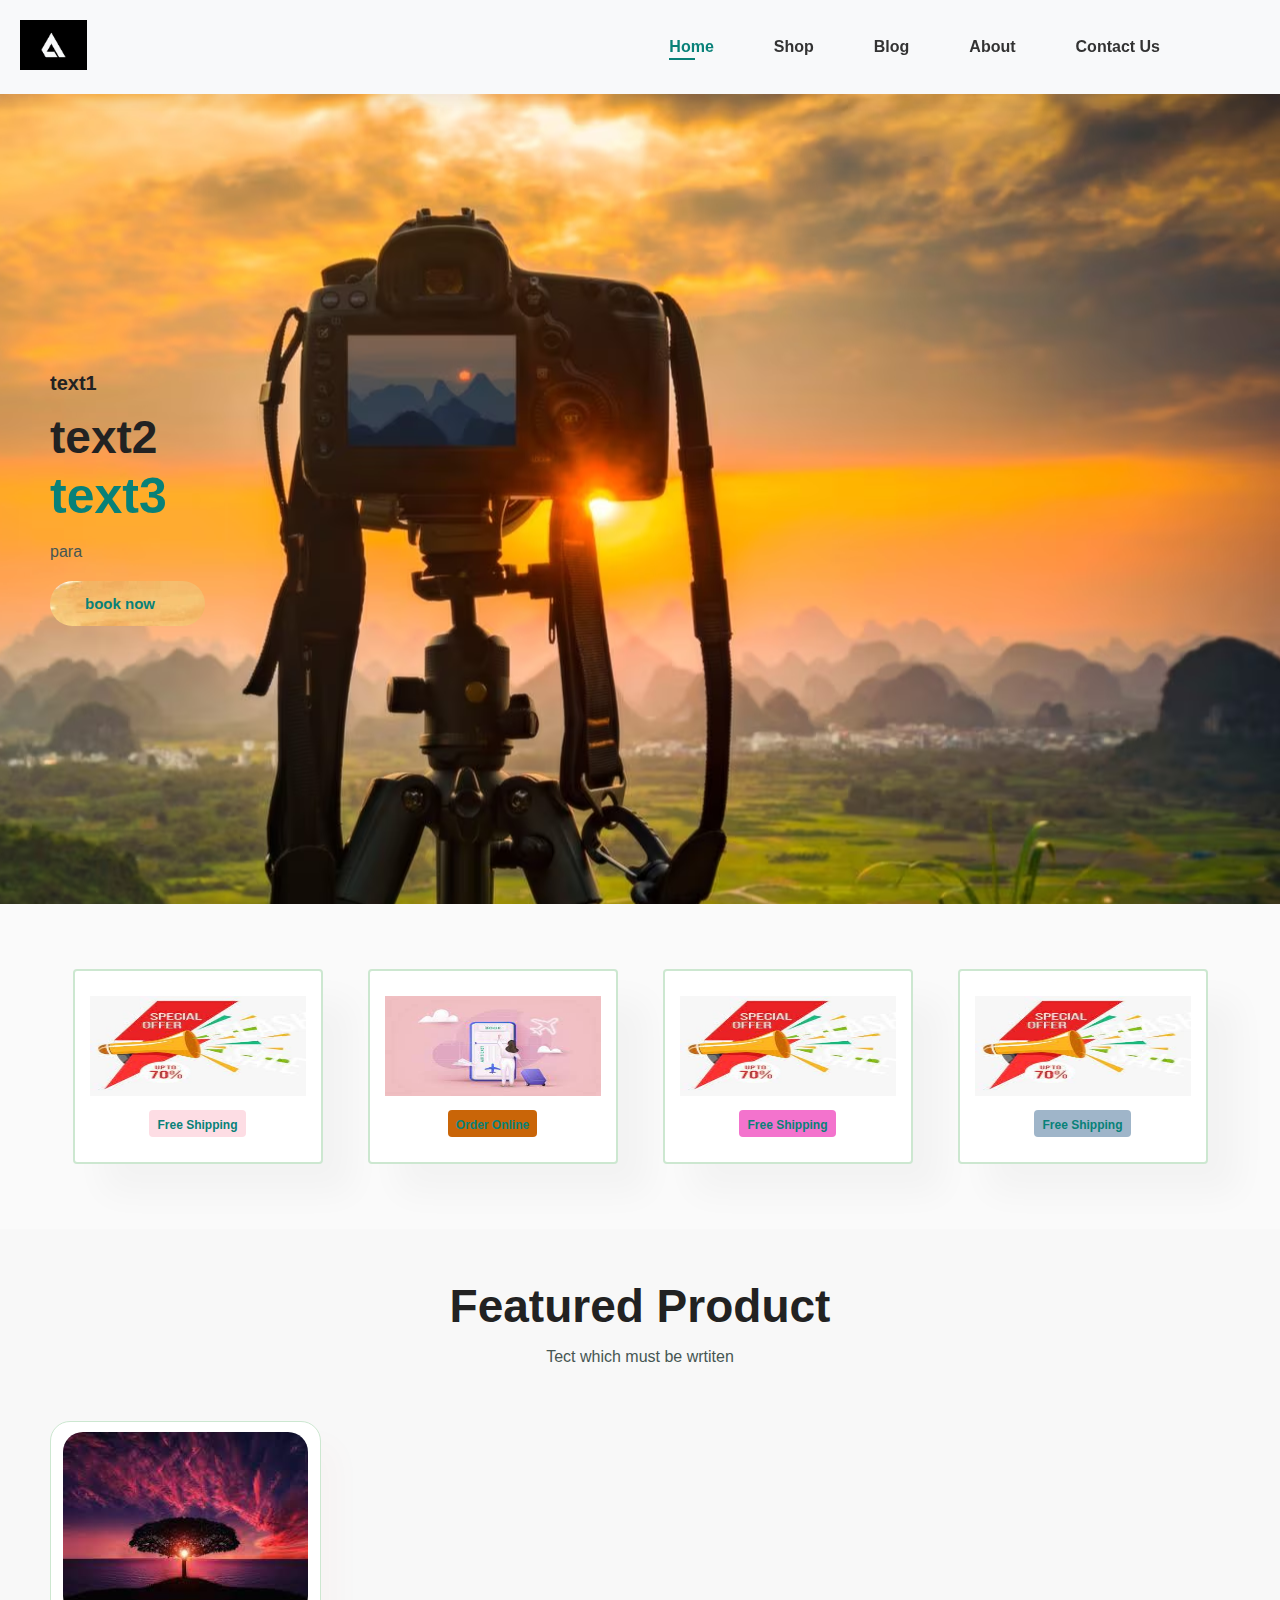
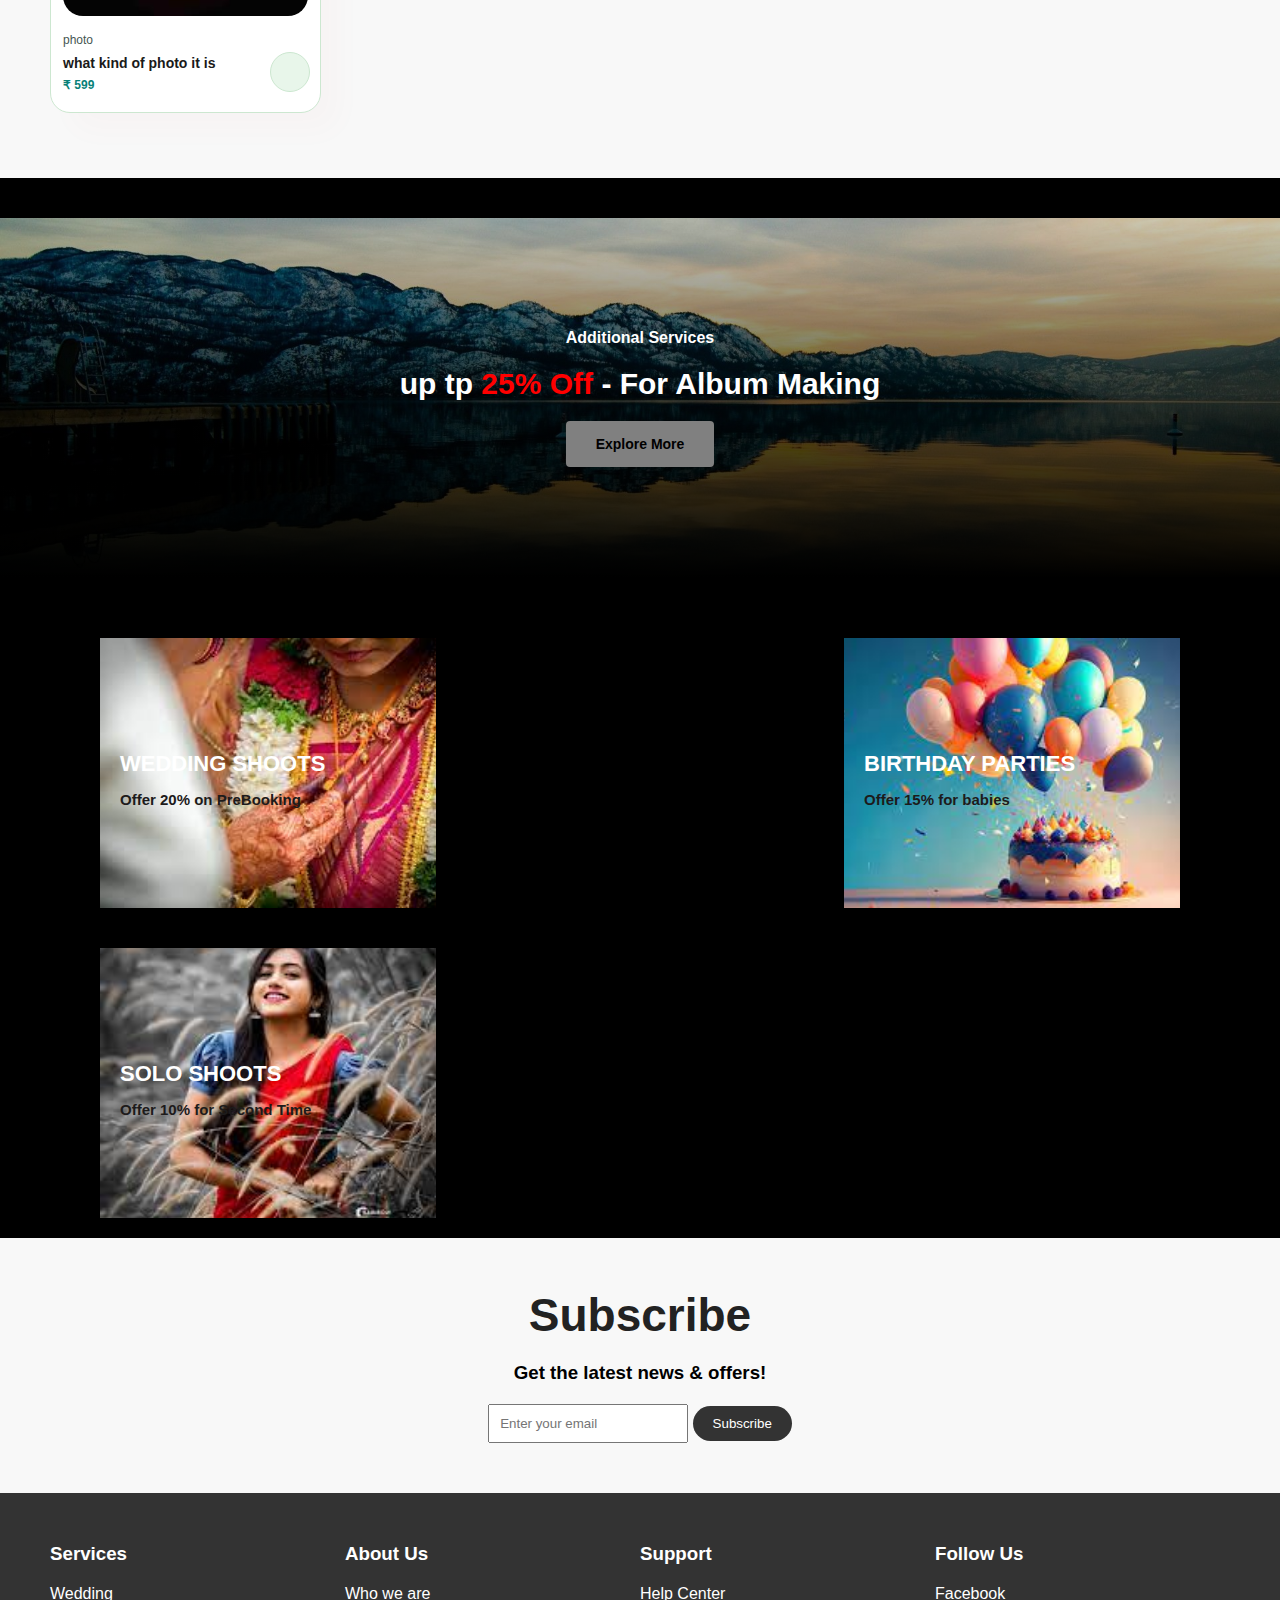
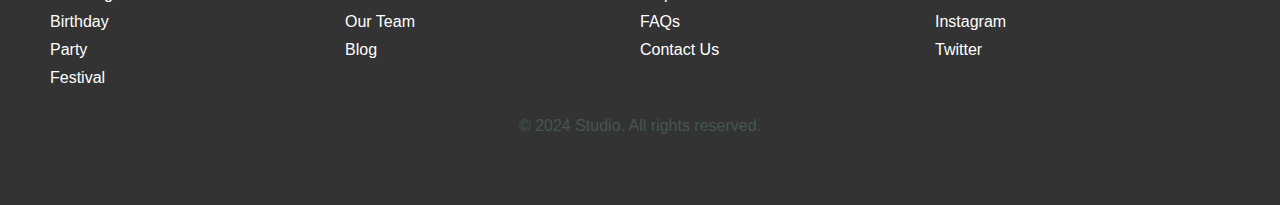
<file: Amos/Blog.html>
<!DOCTYPE html>
<html lang="en">

<head>
  <meta charset="UTF-8">
  <meta http-equiv="X-UA-Comatible" content="IE=edge">
  <meta name="Viewpoint" content="width=device-width,initial-scale=1.0">
  <title>Studio</title>
  <link rel="icon" type="image/jpg" href="A.jpg">
  <link rel="stylesheet" href="home.css" media="all">
<style>
  * {
  margin: 0;
  padding: 0;
  box-sizing: border-box;
}

#header {
  display: flex;
  justify-content: space-between;
  align-items: center;
  padding: 20px;
  background-color: #f8f9fa;
}

.logo {
  height: 50px;
}

#navbar {
  list-style-type: none;
  display: flex;
}

#navbar li {
  margin-right: 20px;
}

#navbar li a {
  text-decoration: none;
  color: #333;
}

#hero {
  text-align: center;
  padding: 50px;
  background-color: #f0f0f0;
}

#feature {
  display: flex;
  justify-content: space-around;
  padding: 50px;
  background-color: #fafafa;
}

.fe-box {
  text-align: center;
}

.fe-box img {
  height: 100px;
}

#product1 {
  padding: 50px;
  background-color: #f8f8f8;
}

.pro-container {
  display: flex;
  justify-content: space-around;
}

.pro {
  background-color: #fff;
  padding: 20px;
  border-radius: 10px;
  text-align: center;
  box-shadow: 0px 0px 10px 0px #aaa;
}

.pro img {
  width: 100%;
  border-radius: 5px;
}

.des {
  padding: 10px;
}

.star {
  color: orange;
}

.cart {
  color: green;
}

#banner {
  text-align: center;
  padding: 50px;
  background-color: #f0f0f0;
}

#banner h2 span {
  color: red;
}

.normal {
  padding: 10px 20px;
  border: none;
  border-radius: 20px;
  background-color: #333;
  color: #fff;
  cursor: pointer;
}

.banner-box {
  background-color: #fff;
  padding: 50px;
  text-align: center;
  margin: 20px;
}

#subscribe {
  text-align: center;
  padding: 50px;
  background-color: #f8f8f8;
}

#subscribe h2 {
  margin-bottom: 20px;
}

#subscribe form {
  margin-top: 20px;
}

#subscribe input[type="email"] {
  padding: 10px;
  width: 200px;
}

#subscribe button {
  padding: 10px 20px;
  border: none;
  border-radius: 20px;
  background-color: #333;
  color: #fff;
  cursor: pointer;
}

#footer {
  background-color: #333;
  color: #fff;
  padding: 50px;
}

#foot {
  display: flex;
  justify-content: space-around;
}

#foot div {
  flex: 1;
}

#foot h3 {
  margin-bottom: 20px;
}

#foot ul {
  list-style-type: none;
}

#foot li {
  margin-bottom: 10px;
}

#copy {
  text-align: center;
  margin-top: 20px;
}

</style>
</head>

<body>
  <section id="header">

    <a href="#"><img src="Logo.jpg" class="logo" id="logo"></a>
    <div>
      <ul id="navbar">
        <li><a class="active" href="index.html">Home</a></li>
        <li><a href="shop.html">Shop</a></li>
        <li><a href="Blog.html">Blog</a></li>
        <li><a href="about.html">About</a></li>
        <li><a href="Contact.html">Contact Us</a></li>
        <li><a href="cam.html"></a><span class="icon"><ion-icon name="camera"></ion-icon></span></li>

      </ul>
    </div>
    <div id="mobile">
      <a href="cam.html"></a><span class="icon"><ion-icon name="camera"></ion-icon></span>
      <i id="bar">
        menu
      </i>

    </div>


  </section>

  <section id="hero">
    <h4>text1</h4>
    <h2>text2</h2>
    <h1>text3</h1>
    <p>para</p>
    <button>book now</button>
  </section>

  <section id="feature" class="section-p1">
    <div class="fe-box">
      <img src="free.jpg" alt="">
      <h6>Free Shipping</h6>
    </div>
    <div class="fe-box">
      <img src="ord.jpg" alt="">
      <h6>Order Online</h6>
    </div>
    <div class="fe-box">
      <img src="free.jpg" alt="">
      <h6>Free Shipping</h6>
    </div>
    <div class="fe-box">
      <img src="free.jpg" alt="">
      <h6>Free Shipping</h6>
    </div>
  </section>

  <section id="product1" class="section-p1">
    <h2>Featured Product</h2>
    <P>Tect which must be wrtiten</P>
    <div class="pro-container">
      <div class="pro">
        <img src="pho1.jpg" alt="">
        <div class="des">
          <span>photo</span>
          <h5>what kind of photo it is</h5>

          <div class="star">
            <i><ion-icon name="star"></ion-icon></i>
            <i><ion-icon name="star"></ion-icon></i>
            <i><ion-icon name="star"></ion-icon></i>
            <i><ion-icon name="star"></ion-icon></i>
            <i><ion-icon name="star"></ion-icon></i>
          </div>
          <h4>₹ 599</h4>

        </div>
        <a href="#"><i><ion-icon name="cart-outline" class="cart"></ion-icon></i></a>
      </div>
      <!-- Add more product containers here -->
    </div>
  </section>

  <section id="banner" class="section-m1 ">
    <h4>Additional Services</h4>
    <h2>up tp <span>25% Off </span>- For Album Making</h2>
    <button class="normal">Explore More</button>
  </section>

  <section id="banner3">
    <div class="banner-box ">
      <h2>WEDDING SHOOTS</h2>
      <H3>Offer 20% on PreBooking</H3>
    </div>
    <div class="banner-box banner-box2 ">
      <h2>BIRTHDAY PARTIES</h2>
      <H3>Offer 15% for babies</H3>
    </div>
    <div class="banner-box banner-box3">
      <h2>SOLO SHOOTS</h2>
      <H3>Offer 10% for Second Time</H3>
    </div>
  </section>

  <section id="subscribe">
    <h2>Subscribe</h2>
    <h3>Get the latest news & offers!</h3>
    <form action="">
      <input type="email" placeholder="Enter your email">
      <button>Subscribe</button>
    </form>
  </section>

  <section id="footer">
    <div id="foot">
      <div>
        <h3>Services</h3>
        <ul>
          <li>Wedding</li>
          <li>Birthday</li>
          <li>Party</li>
          <li>Festival</li>
        </ul>
      </div>
      <div>
        <h3>About Us</h3>
        <ul>
          <li>Who we are</li>
          <li>Our Team</li>
          <li>Blog</li>
        </ul>
      </div>
      <div>
        <h3>Support</h3>
        <ul>
          <li>Help Center</li>
          <li>FAQs</li>
          <li>Contact Us</li>
        </ul>
      </div>
      <div>
        <h3>Follow Us</h3>
        <ul>
          <li>Facebook</li>
          <li>Instagram</li>
          <li>Twitter</li>
        </ul>
      </div>
    </div>
    <div id="copy">
      <p>© 2024 Studio. All rights reserved.</p>
    </div>
  </section>
</body>

</html>
</file>
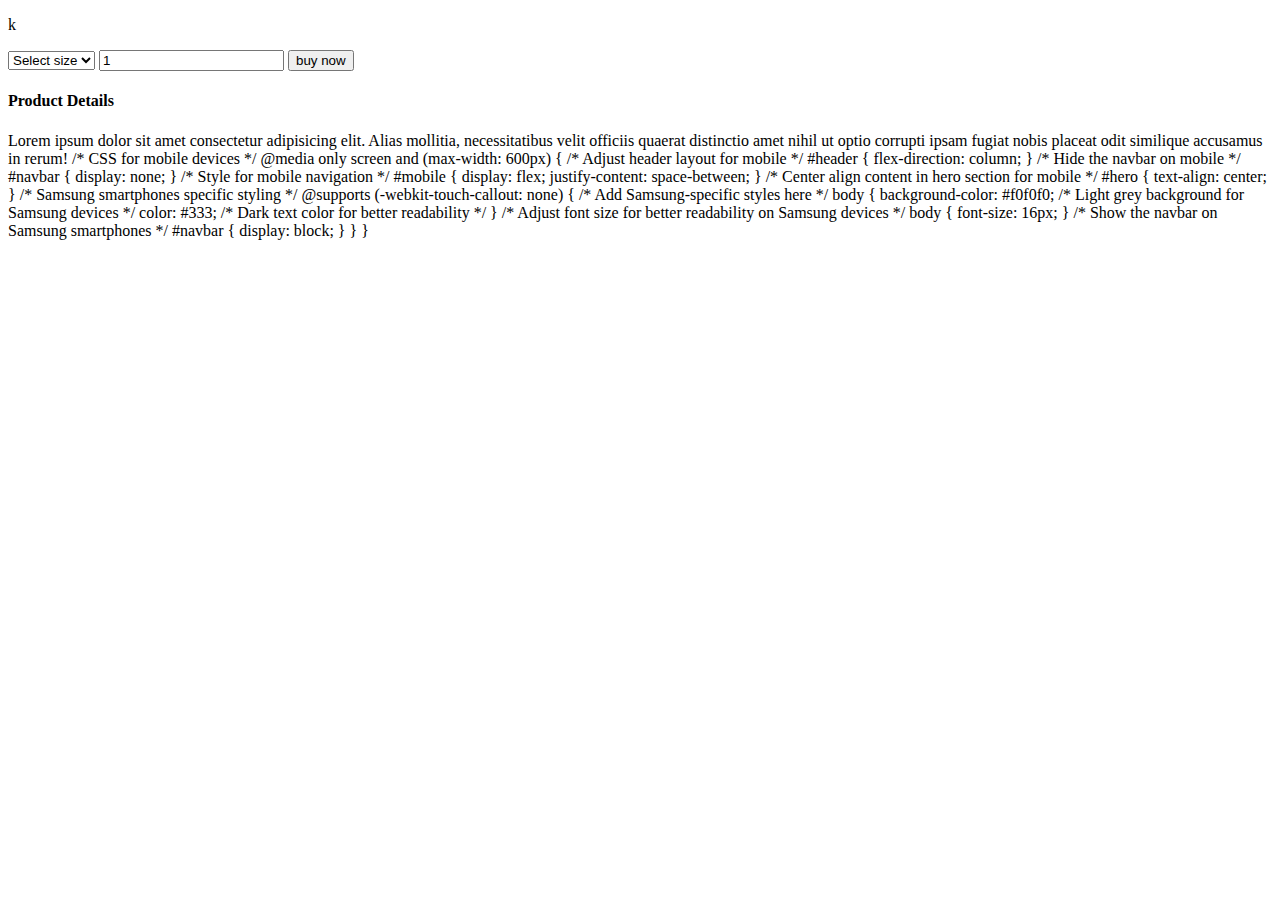
<file: Amos/Home.html>
<!DOCTYPE html>
<html lang="en">

<head>
  <meta charset="UTF-8">
  <meta http-equiv="X-UA-Comatible" content="IE=edge">
  <meta name="Viewpoint" content="width=device-width,initial-scale=1.0">
  <title  >Studio</title>
  <link rel="icon" type="image/jpg"  href="A.jpg">
  <!--<link rel="stylesheet" href="home.css">-->
  
</head>

<body>
    <p>k</p>
</body>





























<select id="sizeSelect">
  <option>Select size</option>
  <option>Small</option>
  <option>Medium</option>
  <option>Large</option>
  <option>Custom</option>
</select>

<select id="heightSelect" style="display: none;">
  <option>Select height</option>
  <option>10cm</option>
  <option>20cm</option>
  <option>30cm</option>
</select>

<select id="widthSelect" style="display: none;">
  <option>Select width</option>
  <option>10cm</option>
  <option>20cm</option>
  <option>30cm</option>
</select>

<input type="number" id="quantityInput" value="1">
<a href="https://wa.me/918668079616"><button class="normal">buy now</button></a>

<h4>Product Details</h4>
<span>Lorem ipsum dolor sit amet consectetur adipisicing elit. Alias mollitia, necessitatibus velit</span>
 officiis quaerat distinctio amet nihil ut optio corrupti ipsam fugiat nobis placeat odit similique accusamus in rerum!</span>


/* CSS for mobile devices */
@media only screen and (max-width: 600px) {
    /* Adjust header layout for mobile */
    #header {
      flex-direction: column;
    }
    
    /* Hide the navbar on mobile */
    #navbar {
      display: none;
    }
    
    /* Style for mobile navigation */
    #mobile {
      display: flex;
      justify-content: space-between;
    }
    
    /* Center align content in hero section for mobile */
    #hero {
      text-align: center;
    }
    
    /* Samsung smartphones specific styling */
    @supports (-webkit-touch-callout: none) {
      /* Add Samsung-specific styles here */
      body {
        background-color: #f0f0f0; /* Light grey background for Samsung devices */
        color: #333; /* Dark text color for better readability */
      }
      
      /* Adjust font size for better readability on Samsung devices */
      body {
        font-size: 16px;
      }
      
      /* Show the navbar on Samsung smartphones */
      #navbar {
        display: block;
      }
      
      
    }
  }
</file>
<file: Amos/home.css>
*{
    margin:0;
    padding: 0;
    box-sizing: border-box;
    font-family: 'Roboto',sans-serif;

}
h1{
    font-size: 50px;
    line-height: 64px;
    color: #222;
}
h2{
    font-size: 46px;
    line-height: 54px;
    color: #222;
}
h4{
    font-size: 20px;
    color: #222;
}
h6{
    font-weight: 700;
    font-size: 12px;
}
p{
    font-size: 16px;
    color: #465652;
    margin: 15px 0 20px 0;
}
.section-p1 {
    padding: 44px 80px;
}
.section-m1 {
    margin: 40px 0;
}
button.normal{
    font-size: 14px;
    font-weight: 600;
    padding: 15px 30px;
    color: #000;
    background-color:gray;
    border-radius: 4px;
    cursor: pointer;
    border: none;
    outline: none;
    transform: 0.2s;

}
body{
    width: 100%;
    background-color: black;
}

#header{
    display: flex;
    align-items: center;
    justify-content: space-between;
    padding: 20px 80px;
    z-index: 999;
    background-color: #fff;
    box-shadow: 0px 5px 15px rgba(29, 1, 1, 0.06);
    position: sticky;
    top: 0;
    left: 0;
}

#logo {
    max-width: 85px ;
    max-height: 55px;
    mix-blend-mode: multiply;
}
#navbar{
    display: flex;
    align-items: center;
    justify-content: center;
    
}
#navbar li{
    list-style: none;
    padding: 0px 20px;
    position: relative;
}
#navbar li a{
    text-decoration: none;
    font-size: 16px;
    font-weight: 600;
    color: #1a1a1a;
    transition: 0.3s ease;
   
}
#navbar li a:hover{
    color: #088178;
}

#navbar li a:hover,
#navbar li a.active {
    color: #088178;
}

#navbar li a.active::after,
#navbar li a:hover::after{
    content: "";
    width: 30%;
    height: 2px;
    position: absolute;
    background-color: #088178;
    bottom: -4px;
    left: 20px;
}
#mobile{
    display: none;
    align-content: center;
}


#hero{
    background-image: url("ho.jpg");
    background-image: cover;
    height: 90vh;
    width: 100%;
    background-position: top 25% right 0;
    padding: 0 80px;
    flex-direction: column;
    display: flex;
    align-items: flex-start;
    justify-content: center;
    background-repeat: no-repeat;
}

#hero h4{
    padding-bottom: 15px;
}

#hero h1{
    color: #088178;
}

#hero button{
    background-image:url("sha.jpg") ;
    background-color: transparent;
    color: #088178;
    border: 0;
    padding: 14px 50px 14px 35px;
    background-repeat: no-repeat;
    font-weight: 700;
    font-size: 15px;
    border-radius:29px;
}
#feature{
    display: flex;
    flex-direction: row;
    align-items: center;
    justify-content: space-between;
    flex-wrap: wrap;
}

#feature .fe-box{
    width: 250px;
    text-align: center;
    padding: 25px 15px;
    box-shadow: 30px 30px 34px rgba(0, 0, 0, 0.03);
    border: 2px solid #cce7d0;
    border-radius: 4px;
    margin: 15px 0;
    background-color: #fff;
}

#feature .fe-box:hover{
    box-shadow: 14px 10px 44px rgb(66, 10, 10);
}
#feature .fe-box img{
    width: 100%;
    margin-bottom: 10px;
}

#feature .fe-box h6{
    display: inline-block;
    padding: 9px 8px 6px 8px;
    line-height: 1;
    border-radius: 4px;
    color: #088178;
    background-color: #fddde4;
}
#feature .fe-box:nth-child(2) h6{
    background-color: rgb(201, 101, 8);
}
#feature .fe-box:nth-child(3 ) h6{
    background-color: rgb(243, 115, 205);
}
#feature .fe-box:nth-child(4 ) h6{
    background-color: rgb(159, 181, 201);
}

#product1{
    text-align: center;
}

#product1 .pro-container{
 display: flex;
 justify-content: space-between;
 padding-top: 20px;
 flex-wrap: wrap;   
}

#product1 .pro{
    width: 23%;
    padding: 10px 12px;
    min-width: 250px;
    border: 1px solid #cce7d0;
    border-radius: 20px;
    cursor: pointer;
    box-shadow: 20px 20px 30px rgba(182, 5, 5, 0.02);
    margin: 15px 0;
    transition: 0.2s ease;
    position: relative;
    background-color: rgb(255, 255, 255);
}

#product1 .pro:hover{
    box-shadow: 20px 20px 30px rgba(182, 5, 5, 0.06);

}

#product1 .pro img{
    width: 100%;
    border-radius: 20px;
}
#product1 .pro .des{
    text-align: start;
    padding: 10px 0;
}

#product1 .pro .des span {
    color: #465652;
    font-size: 12px;
}

#product1 .pro .des h5{
    padding-top: 7px;
    color: #1a1a1a;
    font-size: 14px;
}
#product1 .pro .des i {
    font-size: 12px;
    color: rgb(243, 181, 25)
}

#product1 .pro .des h4{
    padding-top: 7px;
    font-size: 12px;
    font-weight: 700;
    color: #088178;
}

#product1 .pro .cart{
    width: 40px;
    height: 40px;
    line-height: 40px;
    border-radius: 40px;
    background-color:#e8f6ea ;
    font-weight: 500;
    color: #088178;
    border: 1px solid #cce7d0;
    position: absolute;
    bottom: 20px;
    right: 10px;
}

#banner{
    display: flex;
    flex-direction: column;
    justify-content: center;
    align-items: center;
    text-align: center;
    color: #ffffff;
    background-image: url("banner.jpg");
    width: 100%;
    height: 40vh;
    background-size: cover;
    background-position: center;
    background-repeat: no-repeat;
    border-image: fill 0 linear-gradient(#0003,#000);
    
}
#banner h4{
    color: white;
    font-size: 16px;
}

#banner h2{
    color: white;
    font-size: 30px;
    padding: 10px 0;
}

#banner h2 span{
    color: #088178;
    
}

#banner button:hover{
    background: #088178;
    color:white;
}
 
#banner3 .banner-box{
    display: flex;
    flex-direction: column;
    justify-content: center;
    align-items: flex-start;
    background-image: url("banner3.jpg");
    min-width: 30%;
    height: 30vh;
    background-size: cover;
    background-position: center;
    padding: 20px;
    margin-bottom: 20px;
    margin-top: 20px;
}

#banner3 .banner-box2{
    background-image: url("ban3.jpg");
}

#banner3 .banner-box3{
    background-image: url("bann3.jpg");
}
#banner3 h2{
    color:white;
    font-weight: 900;
    font-size: 22px;
}
    
    
#banner3 h3{
    color: #1d1b1b;
    font-weight: 800;
    font-size: 15px;
}

#banner3 {
    display: flex;
    justify-content: space-between;
    flex-wrap: wrap;
    padding: 0 80px;
}

#newsletter{
    display: flex;
    justify-content: space-between;
    flex-wrap: wrap;
    align-items: center;
    background-image: url("news.jpg");
    background-repeat: no-repeat;
    background-position: 40% 50%;
    background-color: #088178;
    background-size: cover;
    background-position: cover;
    margin-bottom: 25px;
    height: 30vh;
}

#newsletter h4{
    font-size: 22px;
    font-weight: 700;
    color: white;
}

#newsletter p{
    font-size: 14px;
    font-weight: 600;
    color: #787974;
}
#newsletter p span{
    color: #0e0a01;
}
#newsletter input{
    height: 3.125rem;
    padding: 0 1.25em;
    font-size: 14px;
    width: 100%;
    border: 1px solid transparent;
    border-radius: 4px;
    outline: none;
    border-top-right-radius: 0;
    border-bottom-right-radius: 0;

}
#newsletter button{
    background-color: #088178;
    color: white;
    white-space: nowrap;
    border-top-left-radius: 0;
    border-bottom-left-radius: 0;
}

#newsletter .form{
    display: flex;
    width: 40%;
}

#log {
    max-width: 85px ;
    max-height: 55px;
}
footer{
    display: flex;
    flex-wrap: wrap;
    justify-content: space-between;
}

footer .col{
    display: flex;
    flex-direction: column;
    align-items: flex-start;
    justify-content: space-between;
    margin-bottom: 20px;
}
footer h4{
    font-size: 14px;
    padding: 10px;
}

footer p{
    font-size: 14px;
    margin:  0 0 8px 0;
}

footer a{
    font-size: 13px;
    text-decoration: none;
    color: #222;
    margin-bottom: 10px;
}
footer .follow{
    color: #465b52;
    padding-right: 4px;
    cursor: pointer;
}
footer .install .row img {
    border: 1px solid #088178;
    border-radius: 6px;
}
foter.install img{
    margin: 10px 0 15px 0;
}
footer .follow i:hover,
footer a:hover{

    color: #088178;
}
footer .copyright{
    width: 100%;
    text-align: center;
    margin-top: 12px;
    
}

#page-header{
    background-image: url("shban.jpg");
    background-size: cover;
    background-repeat: no-repeat;
    width: 100%;
    height: 40vh;
    display: flex;
    justify-content: center;
    text-align: center;
    flex-direction: column;
    padding: 14px;
}


#page-header h2,
#page-header p{
    color: white;
}

#pagination{
    text-align: center;
}
#pagination  a{
 text-decoration: none;
 background-color: #088178;
 padding: 15px 20px;
 border-radius:4px ;
 color: #fff;
 font-weight: 600;
}

#pagination  a i{
    font-weight: 600;
    font-size: 16px;
}


#prodetails{
    display: flex;
    margin-top: 20px;
}


#prodetails .single-pro-image{
    width: 40%;
    margin-right: 50px;
}

.small-img-group{
    display: flex;
    justify-content: space-between;
}

.small-img-col{
    flex-basis: 24%;
    cursor: pointer;
}

#prodetails  .single-pro-details{
    width: 50%;
    padding-top: 30px;
}
#prodetails  .single-pro-details h4{
    padding: 40px 0 20px 0;
}
#prodetails  .single-pro-details h4{
    font-size: 26px;
}
#prodetails  .single-pro-details select{
    display: block;
    padding: 5px 10px;
    margin-bottom: 10px;
}
#prodetails  .single-pro-details input{
    width: 50px;
    height: 47px;
    padding-left: 10px;
    font-size: 16px;
    margin-right: 10px;
}
#prodetails  .single-pro-details button:hover{
    color: white;
    transform: 1em ease;
}
#prodetails  .single-pro-details input:focus{
    outline: none;
}
#prodetails  .single-pro-details span{
    line-height: 25px;
}


/* CSS for mobile devices */
@media only screen and (max-width: 477px) {
    /* Adjust header layout for mobile */
    #header {
      flex-direction: column;
    }
    
    /* Hide the navbar on mobile */
    #navbar {
      display: flex;
    }
    
    /* Style for mobile navigation */
    #mobile {
      display: flex;
      justify-content: space-between;
    }
    #prodetails {
        display: flex;
        flex-direction: column;
    }
    #prodetails .single-pro-image {
        width: 100%;
        margin-right: 0px;
    }
    #prodetails  .single-pro-details {
        width: 100%;
        padding-top: 30px;
    }











    .section-p1{
        padding:20px;
      }
      #header{
        padding: 11px 31px;
      }
      h1{
        font-size: 38px;
      }
      h2{
        font-size:32px;
      }
      #hero{
        padding:0 20px;
        background-position: 55% ;
      }
      #feature{
        justify-content: space-between;
      }
      #feature .fe-box{
        width: 155px;
        margin: 0 0 15px;
      }
      #product1 .pro{
        width:100%;
      }
      #banner{
        height:40vh;
      }
      #banner3{
        padding: 0 20px;
      }
      #banner3 .banner-box{
        width:100%;
      }
      #newsletter{
        padding: 40px 20px;
      }
      #newsletter .form{
        width:100%;
      }
      footer .copyright{
        text-align: start;
      }
    


    /* Center align content in hero section for mobile */
    #hero {
      text-align: center;
    }
    
    /* Samsung smartphones specific styling */
    @supports (-webkit-touch-callout: none) {
      /* Add Samsung-specific styles here */
      body {
        background-color: #f0f0f0; /* Light grey background for Samsung devices */
        color: #333; /* Dark text color for better readability */
      }
      
      /* Adjust font size for better readability on Samsung devices */
      body {
        font-size: 16px;
      }
      
      /* Show the navbar on Samsung smartphones */
      #navbar {
        display: block;
      }
      /*single Product*/

    }
  }
</file>
